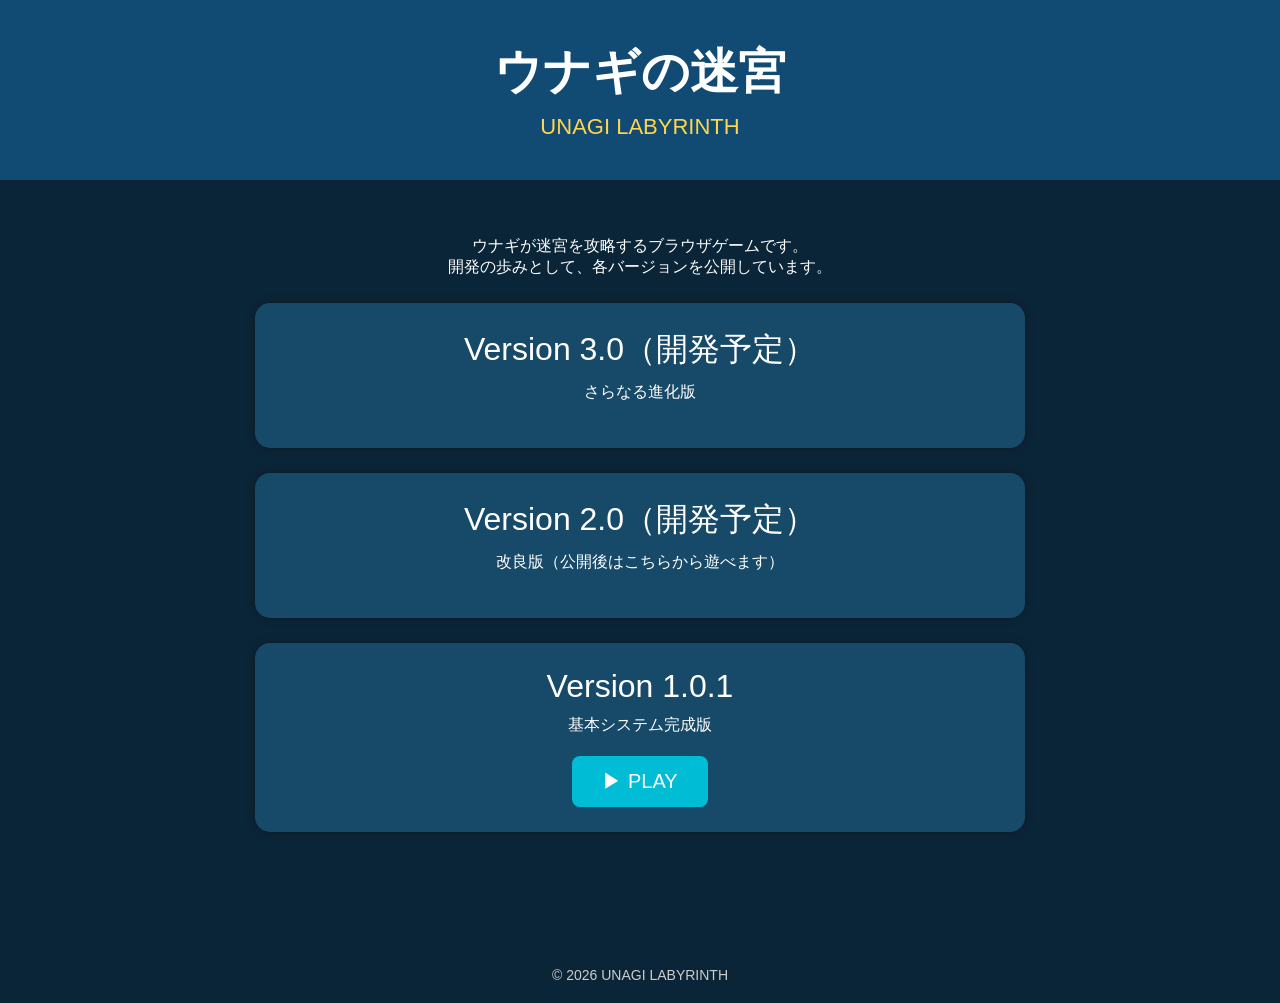
<file: index.html>
<!DOCTYPE html>
<html lang="ja">
<head>
<meta charset="UTF-8">
<meta name="viewport" content="width=device-width, initial-scale=1.0">

<title>ウナギの迷宮</title>

<style>

body{
    margin:0;
    background:#0b2538;
    color:white;
    font-family:Meiryo,sans-serif;
    text-align:center;
}

header{
    background:#114b73;
    padding:40px 20px;
}

h1{
    margin:0;
    font-size:48px;
}

.subtitle{
    font-size:22px;
    margin-top:10px;
    color:#ffd54f;
}

main{
    max-width:900px;
    margin:auto;
    padding:40px 20px;
}

.card{

    background:#174a69;

    border-radius:15px;

    margin:25px auto;

    padding:25px;

    width:80%;

    box-shadow:0 0 10px rgba(0,0,0,.3);

}

.latest{

    border:4px solid gold;

}

.version{

    font-size:32px;

    margin-bottom:10px;

}

.desc{

    margin-bottom:20px;

}

a.button{

    display:inline-block;

    padding:12px 30px;

    background:#00bcd4;

    color:white;

    text-decoration:none;

    border-radius:8px;

    font-size:20px;

}

a.button:hover{

    background:#00acc1;

}

footer{

    margin-top:50px;

    padding:20px;

    color:#cccccc;

    font-size:14px;

}

</style>

</head>

<body>

<header>

<h1>ウナギの迷宮</h1>

<div class="subtitle">UNAGI LABYRINTH</div>

</header>

<main>

<p>
ウナギが迷宮を攻略するブラウザゲームです。<br>
開発の歩みとして、各バージョンを公開しています。
</p>

<div class="card">

<div class="version">Version 3.0（開発予定）</div>

<div class="desc">
さらなる進化版
</div>

</div>

<div class="card">

<div class="version">Version 2.0（開発予定）</div>

<div class="desc">
改良版（公開後はこちらから遊べます）
</div>

</div>

<div class="card">

    <div class="version">Version 1.0.1</div>

    <div class="desc">
        基本システム完成版
    </div>

    <a class="button" href="v1/">
        ▶ PLAY
    </a>

</div>

</main>

<footer>

© 2026 UNAGI LABYRINTH

</footer>

</body>
</html>
</file>
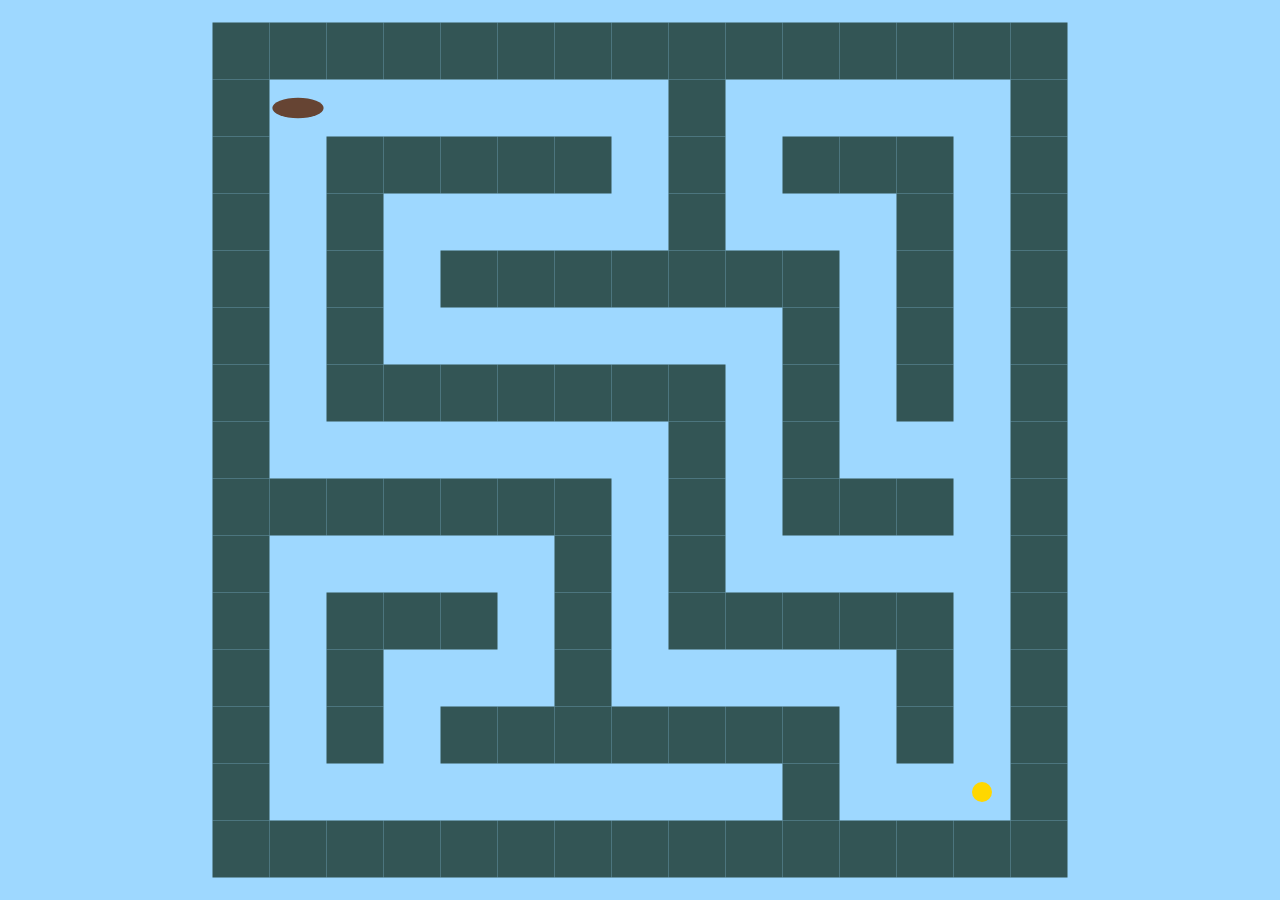
<file: v1/index.html>
<!doctype html><html lang="ja"><head><meta charset="utf-8"><meta name="viewport" content="width=device-width,initial-scale=1"><title>UNAGI LABYRINTH 1.0.1</title><style>html,body{margin:0;height:100%;overflow:hidden;background:#9ed8ff}canvas{display:block}</style></head><body><canvas id="game"></canvas><script>const c=document.getElementById("game"),ctx=c.getContext("2d");const m=["###############","#S      #     #","# ##### # ### #","# #     #   # #","# # ####### # #","# #       # # #","# ####### # # #","#       # #   #","####### # ### #","#     # #     #","# ### # ##### #","# #   #     # #","# # ####### # #","#         #  G#","###############"];let t=32,ox=0,oy=0;const e={x:0,y:0,a:0,s:2.5,r:8},tar={x:0,y:0},g={x:0,y:0,r:10},walls=[];function build(){walls.length=0;t=Math.floor(Math.min((c.width-40)/15,(c.height-40)/15));ox=(c.width-15*t)/2;oy=(c.height-15*t)/2;for(let y=0;y<15;y++)for(let x=0;x<15;x++){let ch=m[y][x],px=ox+x*t,py=oy+y*t;if(ch=="#")walls.push({x:px,y:py});if(ch=="S"){e.x=px+t/2;e.y=py+t/2;tar.x=e.x;tar.y=e.y;}if(ch=="G"){g.x=px+t/2;g.y=py+t/2;}}}function rs(){c.width=innerWidth;c.height=innerHeight;build()}onresize=rs;c.onmousemove=v=>{tar.x=v.clientX;tar.y=v.clientY};c.ontouchmove=v=>{v.preventDefault();tar.x=v.touches[0].clientX;tar.y=v.touches[0].clientY};function hit(){for(const w of walls){if(e.x+e.r>w.x&&e.x-e.r<w.x+t&&e.y+e.r>w.y&&e.y-e.r<w.y+t)return true;}return false;}function u(){let dx=tar.x-e.x,dy=tar.y-e.y,d=Math.hypot(dx,dy);if(d>1){e.a=Math.atan2(dy,dx);let ox=e.x;e.x+=dx/d*e.s;if(hit())e.x=ox;let oy=e.y;e.y+=dy/d*e.s;if(hit())e.y=oy;}if(Math.hypot(g.x-e.x,g.y-e.y)<g.r+e.r){alert("クリア");build();}}function d(){ctx.clearRect(0,0,c.width,c.height);ctx.fillStyle="#355";for(const w of walls)ctx.fillRect(w.x,w.y,t,w?0:0);for(const w of walls)ctx.fillRect(w.x,w.y,t,t);ctx.fillStyle="gold";ctx.beginPath();ctx.arc(g.x,g.y,g.r,0,7);ctx.fill();ctx.save();ctx.translate(e.x,e.y);ctx.rotate(e.a);ctx.fillStyle="#643";ctx.beginPath();ctx.ellipse(0,0,t*.45,t*.18,0,0,7);ctx.fill();ctx.restore()}function L(){u();d();requestAnimationFrame(L)}rs();L();</script></body></html>
</file>
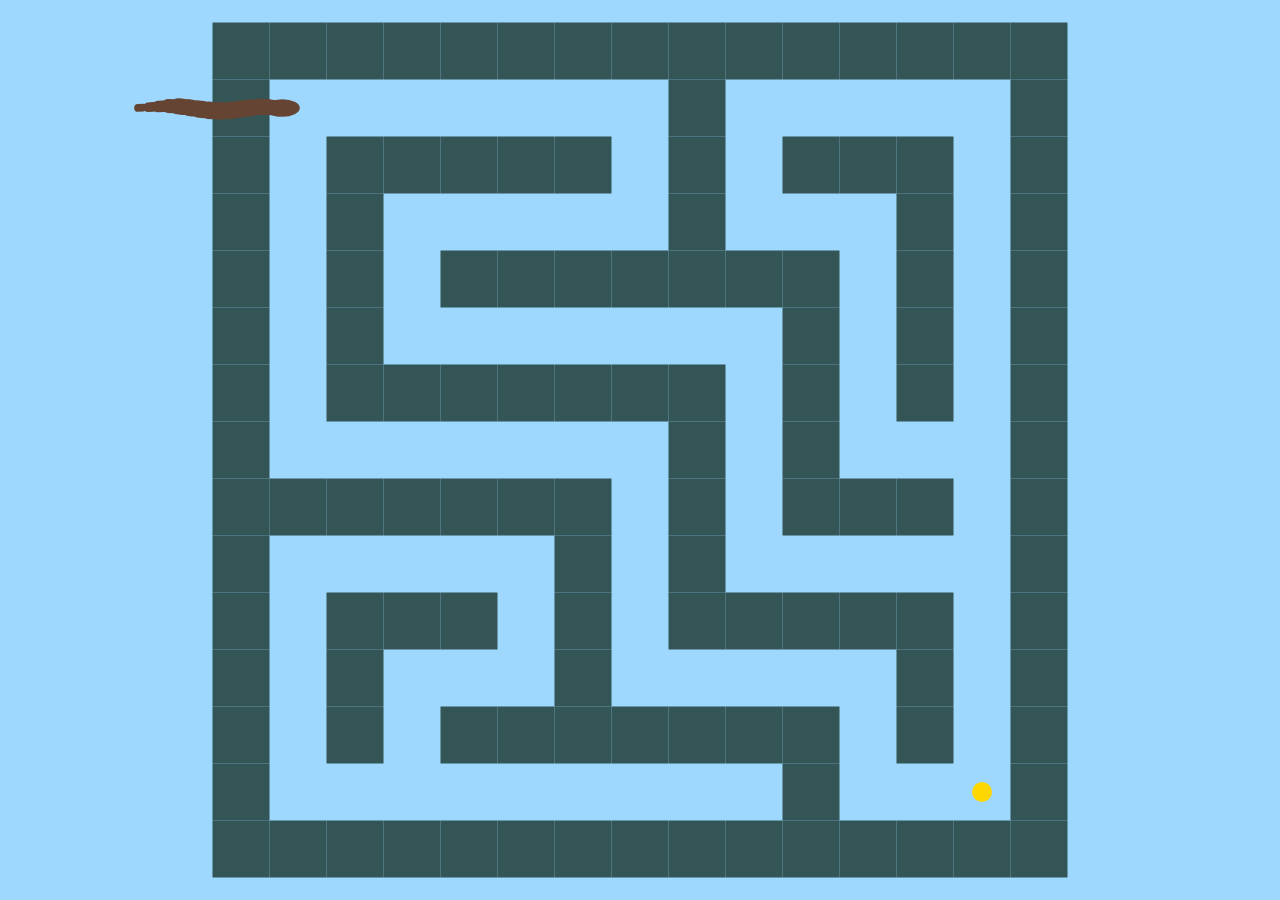
<file: v1_1/index.html>
<!doctype html>
<html lang="ja">
<head>
    <meta charset="utf-8">
    <meta name="viewport"
          content="width=device-width,initial-scale=1">

    <title>ウナギの迷宮 Ver.1.1.0-beta1</title>

    <link rel="stylesheet" href="style.css">
</head>

<body>

<canvas id="game"></canvas>

<script type="module" src="js/main.js"></script>

</body>
</html>
</file>
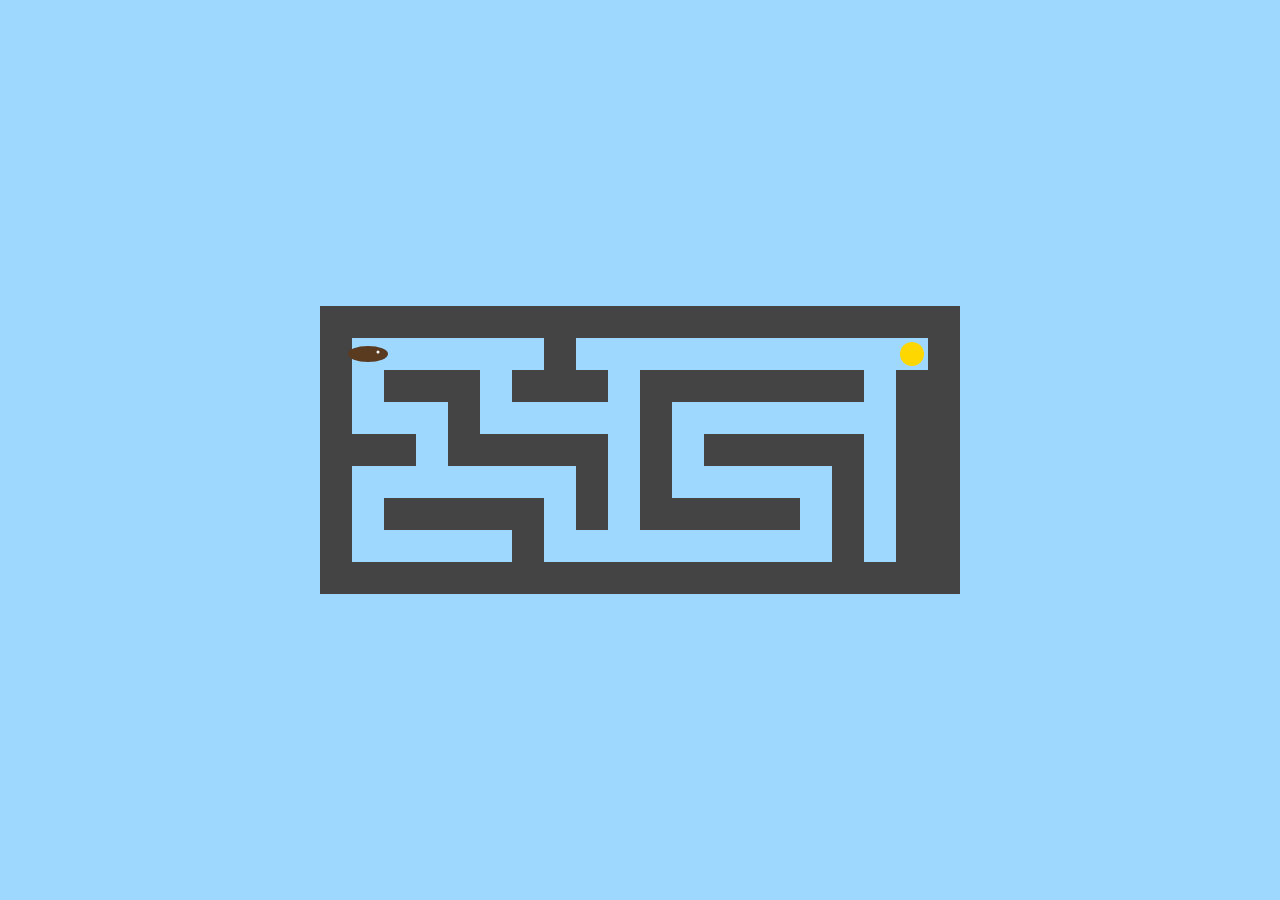
<file: v1.html>
<!DOCTYPE html>
<html lang="ja">
<head>
<meta charset="UTF-8">
<meta name="viewport" content="width=device-width,initial-scale=1">
<title>うなぎの迷路（ラビリンス）1.0</title>
<style>
html,body{margin:0;height:100%;overflow:hidden;background:#9ed8ff}
canvas{display:block}
</style>
</head>
<body>
<canvas id="game"></canvas>
<script>
const canvas=document.getElementById("game");
const ctx=canvas.getContext("2d");

const TILE=32;
const maze=[
"####################",
"#S     #          G#",
"# ### ### ####### ##",
"#   #     #       ##",
"### ##### # ##### ##",
"#       # #     # ##",
"# ##### # ##### # ##",
"#     #         # ##",
"####################"
];

const eel={x:0,y:0,angle:0,speed:2.5,radius:10};
const target={x:0,y:0};
const goal={x:0,y:0,r:12};
const walls=[];
let ox=0,oy=0;

function buildMaze(){
 walls.length=0;
 const mw=maze[0].length*TILE,mh=maze.length*TILE;
 ox=(canvas.width-mw)/2; oy=(canvas.height-mh)/2;
 for(let y=0;y<maze.length;y++){
   for(let x=0;x<maze[y].length;x++){
     const c=maze[y][x];
     const px=ox+x*TILE, py=oy+y*TILE;
     if(c=="#") walls.push({x:px,y:py,w:TILE,h:TILE});
     if(c=="S"){eel.x=px+TILE/2; eel.y=py+TILE/2; target.x=eel.x; target.y=eel.y;}
     if(c=="G"){goal.x=px+TILE/2; goal.y=py+TILE/2;}
   }
 }
}
function resize(){canvas.width=innerWidth;canvas.height=innerHeight;buildMaze();}
addEventListener("resize",resize);

function hit(){
 for(const w of walls){
  if(eel.x+eel.radius>w.x&&eel.x-eel.radius<w.x+w.w&&eel.y+eel.radius>w.y&&eel.y-eel.radius<w.y+w.h)return true;
 }
 return false;
}
canvas.addEventListener("mousemove",e=>{target.x=e.clientX;target.y=e.clientY;});
canvas.addEventListener("touchmove",e=>{e.preventDefault();target.x=e.touches[0].clientX;target.y=e.touches[0].clientY;},{passive:false});

function update(){
 let dx=target.x-eel.x,dy=target.y-eel.y,d=Math.hypot(dx,dy);
 if(d>1){
  eel.angle=Math.atan2(dy,dx);
  let mx=dx/d*eel.speed,my=dy/d*eel.speed;
  let old=eel.x; eel.x+=mx; if(hit()) eel.x=old;
  old=eel.y; eel.y+=my; if(hit()) eel.y=old;
 }
 if(Math.hypot(goal.x-eel.x,goal.y-eel.y)<goal.r+eel.radius){
   alert("クリア！");
   buildMaze();
 }
}
function draw(){
 ctx.clearRect(0,0,canvas.width,canvas.height);
 ctx.fillStyle="#444";
 for(const w of walls)ctx.fillRect(w.x,w.y,w.w,w.h);
 ctx.fillStyle="gold";
 ctx.beginPath();ctx.arc(goal.x,goal.y,goal.r,0,Math.PI*2);ctx.fill();
 ctx.save();
 ctx.translate(eel.x,eel.y);ctx.rotate(eel.angle);
 ctx.fillStyle="#5a3b1f";
 ctx.beginPath();ctx.ellipse(0,0,20,8,0,0,Math.PI*2);ctx.fill();
 ctx.fillStyle="#fff";ctx.beginPath();ctx.arc(10,-2,1.5,0,Math.PI*2);ctx.fill();
 ctx.restore();
}
function loop(){update();draw();requestAnimationFrame(loop);}
resize();loop();
</script>
</body></html>
</file>
<file: v1_1/style.css>
/* ----------------
   全体
---------------- */

html,
body{

    margin:0;
    padding:0;

    width:100%;
    height:100%;

    overflow:hidden;

    background:#9ed8ff;

}

/* ----------------
   Canvas
---------------- */

canvas{

    display:block;

    width:100vw;
    height:100vh;

    touch-action:none;

}
</file>
